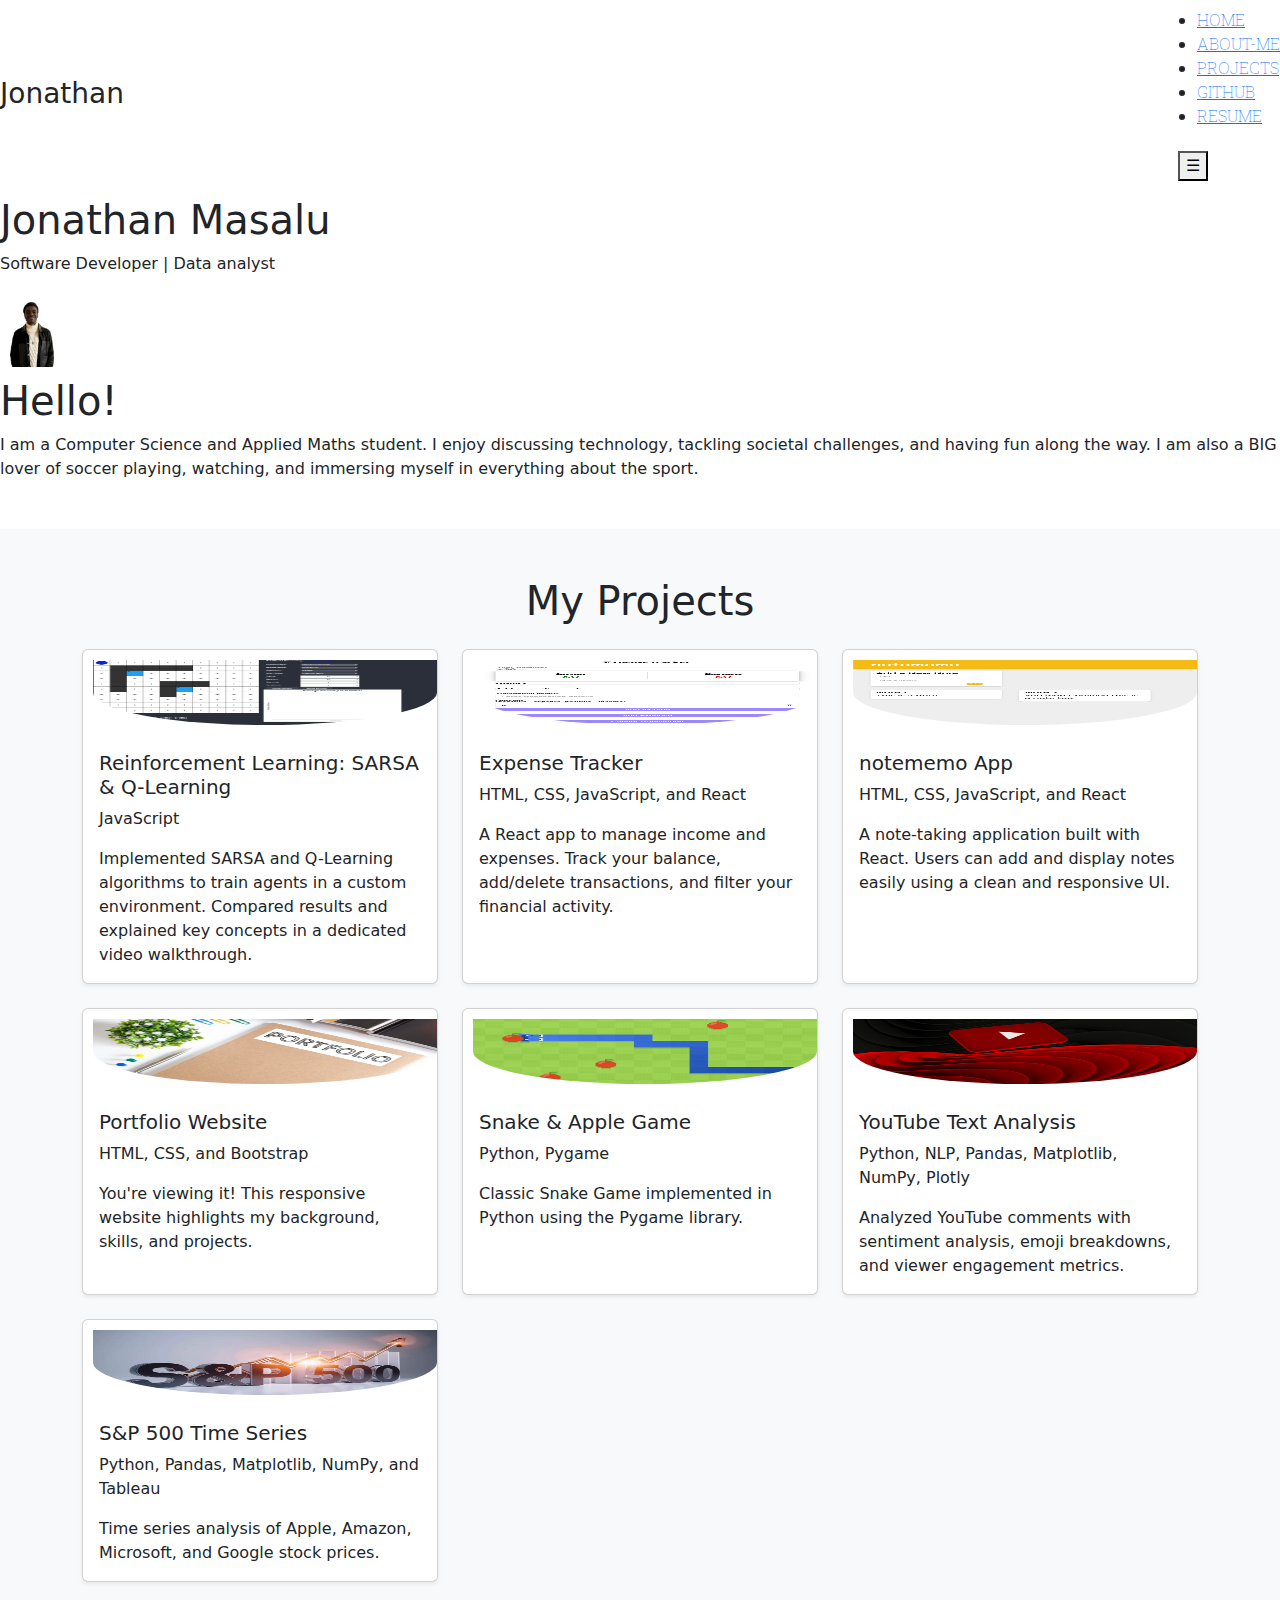
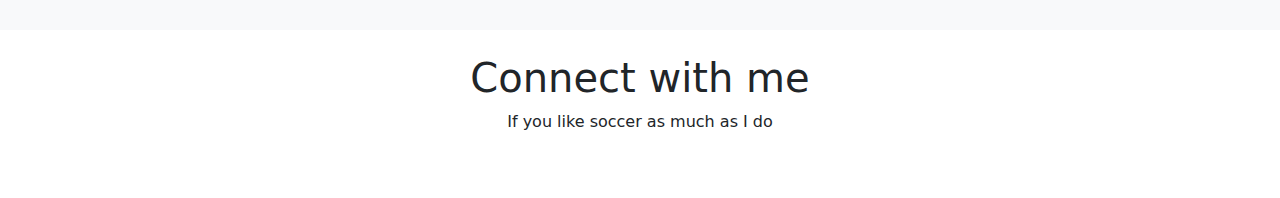
<file: index.html>
<!-- TODO 1: Create the HTML Boilerplate -->
<!DOCTYPE html>
<html lang="en-US">
  <head>
    <meta charset="UTF-8">
    <meta name="viewport" content="width=device-width, initial-scale=1.0">

    <title>Jonathan Masalu</title>
    <link rel="stylesheet" href="style.css" />
    <link rel="preconnect" href="https://fonts.googleapis.com" />
    <link rel="preconnect" href="https://fonts.gstatic.com" crossorigin />
    <link
      href="https://fonts.googleapis.com/css2?family=Open+Sans:ital,wght@0,300..800;1,300..800&family=Roboto+Slab:wght@100..900&display=swap"
      rel="stylesheet"
    />

    <link
      href="https://cdn.jsdelivr.net/npm/bootstrap@5.3.3/dist/css/bootstrap.min.css"
      rel="stylesheet"
      integrity="sha384-QWTKZyjpPEjISv5WaRU9OFeRpok6YctnYmDr5pNlyT2bRjXh0JMhjY6hW+ALEwIH"
      crossorigin="anonymous"
    />
  </head>

  <body>
    <div id="all-content" class="all-content">
      <div class="navbar-container">
        <div class="navbar">
          <div class="name">
            <h3>Jonathan</h3>
          </div>
          <div class="menu">
            <div class="menu-list">
              <ul class="nav-links" id="nav-links">
                <li><a class="home" href="index.html">HOME</a></li>
                <li><a href="#aboutMe">ABOUT-ME</a></li>
                <li><a href="#projects">PROJECTS</a></li>
                <li><a href="https://github.com/">GITHUB</a></li>
                <li><a href="./assets/resume/index.html">RESUME</a></li>
              </ul>
            </div>
            <div class="btn">
              <button class="toggle-btn" id="toggle-btn">☰</button>
            </div>
          </div>
          
        </div>
      </div>

      <div class="body-container">
        <div class="body-item title">
          <h1>Jonathan Masalu</h1>
          <p>Software Developer | Data analyst</p>
        </div>
        <div class="body-item picture">
          <img class="rounded" src="./assets/images/Subject (2).png" alt="my-pic" />
        </div>
        <div id="aboutMe" class="body-item about mb-5">
          <h1>Hello!</h1>
          <p>
            I am a Computer Science and Applied
            Maths student. I enjoy discussing
            technology, tackling societal challenges, and having fun along the
            way. I am also a BIG lover of soccer playing, watching, and immersing myself in everything about the
            sport.
          </p>
        </div>
      </div>

      <!--projects section-->
      <section class="projects py-5 bg-light">
        <div class="container">
          <h1 class="text-center mb-4" id="projects">My Projects</h1>
          <div class="row g-4">

            <div class="col-md-6 col-lg-4">
              <div class="card h-100 shadow-sm">
                <a href="https://youtu.be/Crmab7WiTFs" target="_blank">
                  <img src="./assets/images/RL.png" class="card-img-top" alt="Reinforcement Learning Project">
                </a>
                <div class="card-body">
                  <h5 class="card-title">Reinforcement Learning: SARSA & Q-Learning</h5>
                  <p><span>JavaScript</span></p>
                  <p class="card-text">Implemented SARSA and Q-Learning algorithms to train agents in a custom environment. Compared results and explained key concepts in a dedicated video walkthrough.</p>
                </div>
              </div>
            </div>
            
            
            <div class="col-md-6 col-lg-4">
              <div class="card h-100 shadow-sm">
                <a href="https://jjmasalu.github.io/expense-tracker/" target="_blank">
                  <img src="./assets/images/Expense tracker.png" class="card-img-top" alt="YouTube Analysis">
                </a>
                <div class="card-body">
                  <h5 class="card-title">Expense Tracker</h5>
                  <p><span>HTML, CSS, JavaScript, and React</span></p>
                  <p class="card-text">A React app to manage income and expenses. Track your balance, add/delete transactions, and filter your financial activity.
                  </p>
                </div>
              </div>
            </div>

            <div class="col-md-6 col-lg-4">
              <div class="card h-100 shadow-sm">
                <a href="https://jjmasalu.github.io/notememo/" target="_blank">
                  <img src="./assets/images/notememo.png" class="card-img-top" alt="YouTube Analysis">
                </a>
                <div class="card-body">
                  <h5 class="card-title">notememo App</h5>
                  <p><span>HTML, CSS, JavaScript, and React</span></p>
                  <p class="card-text">A note-taking application built with React. Users can add and display notes easily using a clean and responsive UI.</p>
                </div>
              </div>
            </div>

            <div class="col-md-6 col-lg-4">
              <div class="card h-100 shadow-sm">
                <a href="https://github.com/jjmasalu/portfolio" target="_blank">
                  <img src="./assets/images/Professional-portfolio-736x414.webp" class="card-img-top" alt="Portfolio">
                </a>
                <div class="card-body">
                  <h5 class="card-title">Portfolio Website</h5>
                  <p><span>HTML, CSS, and Bootstrap</span></p>
                  <p class="card-text">You're viewing it! This responsive website highlights my background, skills, and projects.</p>
                </div>
              </div>
            </div>

            <div class="col-md-6 col-lg-4">
              <div class="card h-100 shadow-sm">
                <a href="https://github.com/jjmasalu/snake_game" target="_blank">
                  <img src="./assets/images/google-snake-game.jpg" class="card-img-top" alt="Snake Game">
                </a>
                <div class="card-body">
                  <h5 class="card-title">Snake & Apple Game</h5>
                  <p><span>Python, Pygame</span></p>
                  <p class="card-text">Classic Snake Game implemented in Python using the Pygame library.</p>
                </div>
              </div>
            </div>

            <div class="col-md-6 col-lg-4">
              <div class="card h-100 shadow-sm">
                <a href="https://github.com/jjmasalu/Youtube-Text-analysis" target="_blank">
                  <img src="./assets/images/bhautik-patel-RiOBIDBYjsA-unsplash.jpg" class="card-img-top" alt="YouTube Analysis">
                </a>
                <div class="card-body">
                  <h5 class="card-title">YouTube Text Analysis</h5>
                  <p><span>Python, NLP, Pandas, Matplotlib, NumPy, Plotly</span></p>
                  <p class="card-text">Analyzed YouTube comments with sentiment analysis, emoji breakdowns, and viewer engagement metrics.</p>
                </div>
              </div>
            </div>
      
            
      
            <div class="col-md-6 col-lg-4">
              <div class="card h-100 shadow-sm">
                <a href="https://github.com/jjmasalu/Time-Series-Analysis" target="_blank">
                  <img src="./assets/images/The-SP-500-index-1068x601.jpg" class="card-img-top" alt="S&P 500">
                </a>
                <div class="card-body">
                  <h5 class="card-title">S&P 500 Time Series</h5>
                  <p><span>Python, Pandas, Matplotlib, NumPy, and Tableau</span></p>
                  <p class="card-text">Time series analysis of Apple, Amazon, Microsoft, and Google stock prices.</p>
                </div>
              </div>
            </div>
      
            
      
          </div>
        </div>
      </section>
      
      
      <section>
        <div class="container text-center bg pb-4 mt-4">
          <h1>Connect with me</h1>
            <p>If you like soccer as much as I do</p>
          <div class="row">
            <div class="col d-flex flex-wrap justify-content-center gap-3">
              <div class="col-item">
                <a href="https://www.linkedin.com/in/jonathan-masalu-b4a057217/">
                  <svg xmlns="http://www.w3.org/2000/svg" width="16" height="16" fill="white" class="bi bi-linkedin" viewBox="0 0 16 16">
                  <path d="M0 1.146C0 .513.526 0 1.175 0h13.65C15.474 0 16 .513 16 1.146v13.708c0 .633-.526 1.146-1.175 1.146H1.175C.526 16 0 15.487 0 14.854zm4.943 12.248V6.169H2.542v7.225zm-1.2-8.212c.837 0 1.358-.554 1.358-1.248-.015-.709-.52-1.248-1.342-1.248S2.4 3.226 2.4 3.934c0 .694.521 1.248 1.327 1.248zm4.908 8.212V9.359c0-.216.016-.432.08-.586.173-.431.568-.878 1.232-.878.869 0 1.216.662 1.216 1.634v3.865h2.401V9.25c0-2.22-1.184-3.252-2.764-3.252-1.274 0-1.845.7-2.165 1.193v.025h-.016l.016-.025V6.169h-2.4c.03.678 0 7.225 0 7.225z"/>
                  </svg>
                </a>
              </div>
              <div class="col-item">
                <a href="https://github.com/jjmasalu">
                  <svg xmlns="http://www.w3.org/2000/svg" width="16" height="16" fill="white" class="bi bi-github" viewBox="0 0 16 16">
                    <path d="M8 0C3.58 0 0 3.58 0 8c0 3.54 2.29 6.53 5.47 7.59.4.07.55-.17.55-.38 0-.19-.01-.82-.01-1.49-2.01.37-2.53-.49-2.69-.94-.09-.23-.48-.94-.82-1.13-.28-.15-.68-.52-.01-.53.63-.01 1.08.58 1.23.82.72 1.21 1.87.87 2.33.66.07-.52.28-.87.51-1.07-1.78-.2-3.64-.89-3.64-3.95 0-.87.31-1.59.82-2.15-.08-.2-.36-1.02.08-2.12 0 0 .67-.21 2.2.82.64-.18 1.32-.27 2-.27s1.36.09 2 .27c1.53-1.04 2.2-.82 2.2-.82.44 1.1.16 1.92.08 2.12.51.56.82 1.27.82 2.15 0 3.07-1.87 3.75-3.65 3.95.29.25.54.73.54 1.48 0 1.07-.01 1.93-.01 2.2 0 .21.15.46.55.38A8.01 8.01 0 0 0 16 8c0-4.42-3.58-8-8-8"/>
                  </svg>
                </a>
              </div>
              <div class="col-item">
                <a href="mailto:jonathanjulius619@gmail.com">
                  <svg xmlns="http://www.w3.org/2000/svg" width="16" height="16" fill="white" class="bi bi-envelope-at-fill" viewBox="0 0 16 16">
                    <path d="M2 2A2 2 0 0 0 .05 3.555L8 8.414l7.95-4.859A2 2 0 0 0 14 2zm-2 9.8V4.698l5.803 3.546zm6.761-2.97-6.57 4.026A2 2 0 0 0 2 14h6.256A4.5 4.5 0 0 1 8 12.5a4.49 4.49 0 0 1 1.606-3.446l-.367-.225L8 9.586zM16 9.671V4.697l-5.803 3.546.338.208A4.5 4.5 0 0 1 12.5 8c1.414 0 2.675.652 3.5 1.671"/>
                    <path d="M15.834 12.244c0 1.168-.577 2.025-1.587 2.025-.503 0-1.002-.228-1.12-.648h-.043c-.118.416-.543.643-1.015.643-.77 0-1.259-.542-1.259-1.434v-.529c0-.844.481-1.4 1.26-1.4.585 0 .87.333.953.63h.03v-.568h.905v2.19c0 .272.18.42.411.42.315 0 .639-.415.639-1.39v-.118c0-1.277-.95-2.326-2.484-2.326h-.04c-1.582 0-2.64 1.067-2.64 2.724v.157c0 1.867 1.237 2.654 2.57 2.654h.045c.507 0 .935-.07 1.18-.18v.731c-.219.1-.643.175-1.237.175h-.044C10.438 16 9 14.82 9 12.646v-.214C9 10.36 10.421 9 12.485 9h.035c2.12 0 3.314 1.43 3.314 3.034zm-4.04.21v.227c0 .586.227.8.581.8.31 0 .564-.17.564-.743v-.367c0-.516-.275-.708-.572-.708-.346 0-.573.245-.573.791"/>
                  </svg>
                </a>
              </div>
            </div>
          </div>
        </div>
      </section>
      
      
        <script
      src="https://cdn.jsdelivr.net/npm/bootstrap@5.3.3/dist/js/bootstrap.bundle.min.js"
      integrity="sha384-YvpcrYf0tY3lHB60NNkmXc5s9fDVZLESaAA55NDzOxhy9GkcIdslK1eN7N6jIeHz"
      crossorigin="anonymous"
    ></script>
    <script src="script.js"></script>
  </body>
</html>
</file>
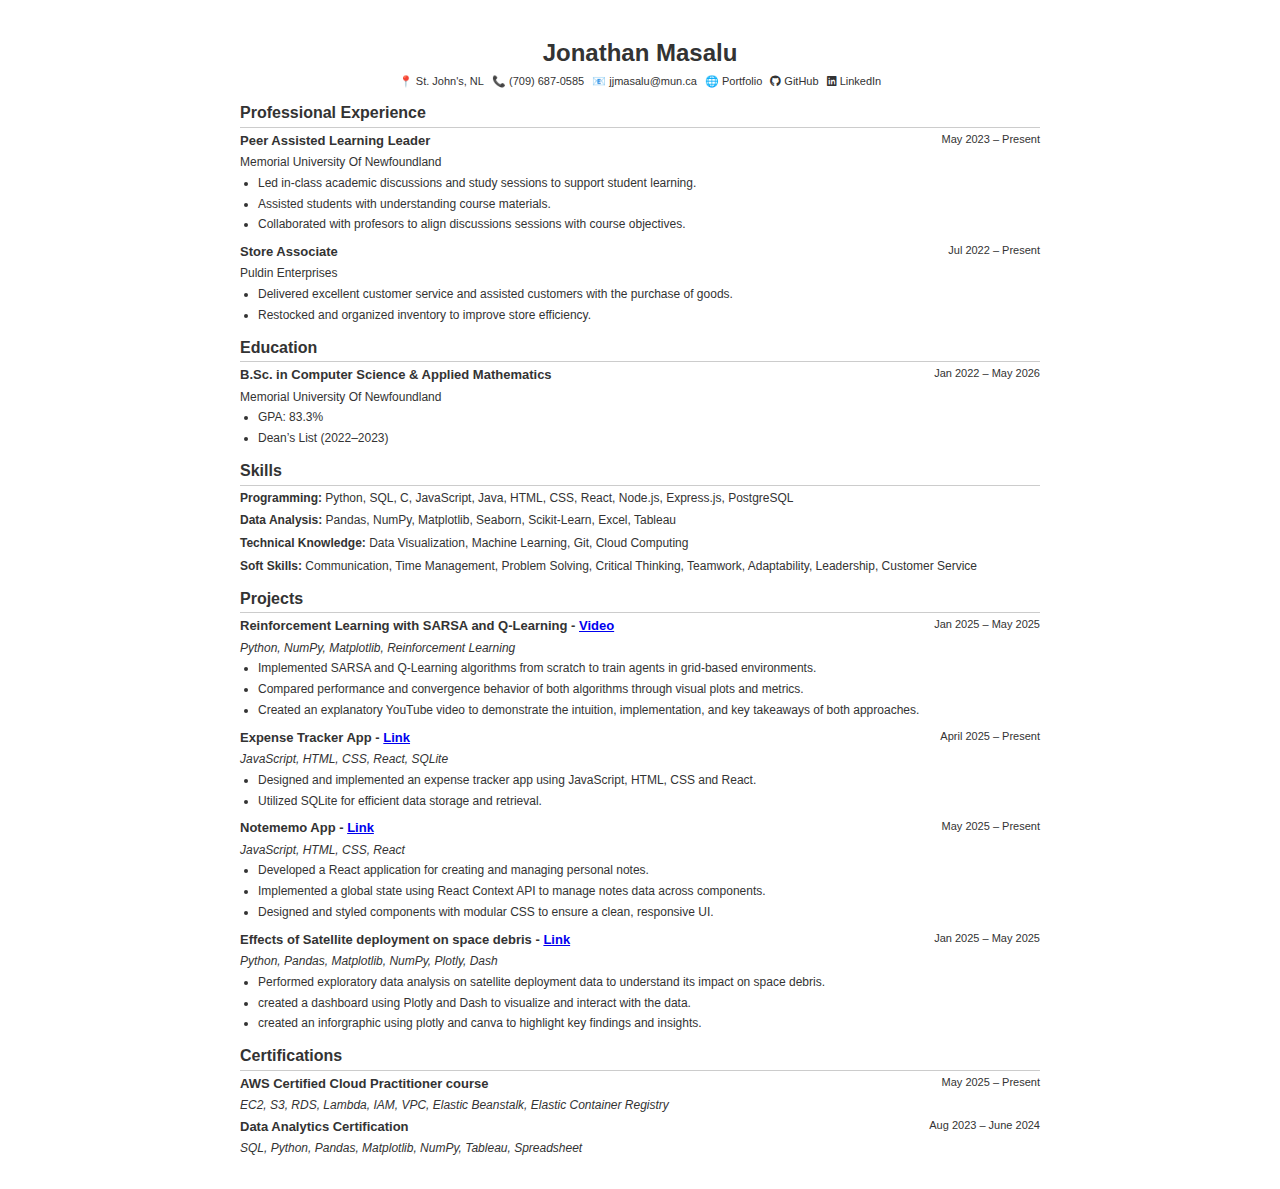
<file: assets/resume/index.html>
<!DOCTYPE html>
<html lang="en">
<head>
  <meta charset="UTF-8" />
  <meta name="viewport" content="width=device-width, initial-scale=1.0"/>
  <title>Jonathan Masalu Resume</title>
  <link rel="stylesheet" href="styles.css" />
  <link rel="stylesheet" href="https://cdnjs.cloudflare.com/ajax/libs/font-awesome/6.5.0/css/all.min.css">

</head>
<body>
  <div class="container">
    <header>
      <h1>Jonathan Masalu</h1>
      <div class="contact-info">
        <span>📍 St. John's, NL</span>
        <span>📞 (709) 687-0585</span>
        <span>📧 <a href="mailto:jjmasalu@mun.ca">jjmasalu@mun.ca</a></span>
        <span>🌐 <a href="https://jjmasalu.github.io/portfolio/">Portfolio</a></span>
        <span><a href="https://github.com/jjmasalu"> <i class="fab fa-github"></i> GitHub</a></span>
        <span><a href="https://www.linkedin.com/in/jonathan-masalu-b4a057217/"><i class="fab fa-linkedin"></i> LinkedIn</a></span>

      </div>
    </header>


    <section>
      <h2>Professional Experience</h2>
      <div class="job">
        <h3>Peer Assisted Learning Leader <span class="date">May 2023 – Present</span></h3>
        <p class="sub-heading">Memorial University Of Newfoundland</p>
        <ul>
          <li>Led in-class academic discussions and study sessions to support student learning.</li>
          <li>Assisted students with understanding course materials.</li>
          <li>Collaborated with profesors to align discussions sessions with course objectives.</li>
        </ul>
      </div>
      <div class="job">
        <h3>Store Associate <span class="date">Jul 2022 – Present</span></h3>
        <p class="sub-heading">Puldin Enterprises</p>
        <ul>
          <li>Delivered excellent customer service and assisted customers with the purchase of goods.</li>
          <li>Restocked and organized inventory to improve store efficiency.</li>
        </ul>
      </div>
    </section>

    <section>
      <h2>Education</h2>
      <div class="education">
        <h3>B.Sc. in Computer Science & Applied Mathematics <span class="date">Jan 2022 – May 2026</span></h3>
        <p class="sub-heading">Memorial University Of Newfoundland </p>
        <ul>
          <li>GPA: 83.3% </li>
          <li> Dean’s List (2022–2023)</li>
        </ul>
      </div>
    </section>

    <section>
      <h2>Skills</h2>
      <ul class="skills">
        <li><strong>Programming:</strong> Python, SQL, C, JavaScript, Java, HTML, CSS, React, Node.js, Express.js, PostgreSQL</li>
        <li><strong>Data Analysis:</strong> Pandas, NumPy, Matplotlib, Seaborn, Scikit-Learn, Excel, Tableau</li>
        <li><strong>Technical Knowledge:</strong> Data Visualization, Machine Learning, Git, Cloud Computing</li>
        <li><strong>Soft Skills:</strong> Communication, Time Management, Problem Solving, Critical Thinking, Teamwork, Adaptability, Leadership, Customer Service</li>
      </ul>
    </section>
    

    <section>
      <h2>Projects</h2>

      <div class="project">
        <h3>Reinforcement Learning with SARSA and Q-Learning  -  
          <a href="https://youtu.be/Crmab7WiTFs">Video</a>
          <span class="date">Jan 2025 – May 2025</span>
        </h3>
        <p><em>Python, NumPy, Matplotlib, Reinforcement Learning</em></p>
        <ul>
          <li>Implemented SARSA and Q-Learning algorithms from scratch to train agents in grid-based environments.</li>
          <li>Compared performance and convergence behavior of both algorithms through visual plots and metrics.</li>
          <li>Created an explanatory YouTube video to demonstrate the intuition, implementation, and key takeaways of both approaches.</li>
        </ul>
      </div>
      

      <div class="project">
        <h3>Expense Tracker App  -  <a href=" https://jjmasalu.github.io/expense-tracker/">Link</a> <span class="date"> April 2025 – Present</span></h3>
        <p><em>JavaScript, HTML, CSS, React, SQLite</em> </p>
        <ul>
          <li>Designed and implemented an expense tracker app using JavaScript, HTML, CSS and React.</li>
          <li>Utilized SQLite for efficient data storage and retrieval.</li>
      </div>

      <div class="project">
        <h3>Notememo App  -  <a href="https://jjmasalu.github.io/notememo/">Link</a><span class="date">May 2025 – Present</span></h3>
        <p><em>JavaScript, HTML, CSS, React</em> </p>
        <ul>
          <li>Developed a React application for creating and managing personal notes.</li>
          <li>Implemented a global state using React Context API to manage notes data across components.</li>
          <li>Designed and styled components with modular CSS to ensure a clean, responsive UI.</li>
        </ul>
      </div>
      

      <div class="project">
        <h3>Effects of Satellite deployment on space debris  -  <a href="https://github.com/jjmasalu/satelliteDataExplorationProject">Link</a><span class="date">Jan 2025 – May 2025</span></h3>
        <p><em>Python, Pandas, Matplotlib, NumPy, Plotly, Dash</em> </p>
        <ul>
          <li> Performed exploratory data analysis on satellite deployment data to understand its impact on space debris.</li>
          <li> created a dashboard using Plotly and Dash to visualize and interact with the data.</li>
          <li> created an inforgraphic using plotly and canva to highlight key findings and insights.</li>
        </ul>
      </div>

      

      <!--
      <div class="project">
        <h3>Portfolio Website  -  <a href="https://jjmasalu.github.io/portfolio/">Link</a><span class="date">Dec 2024 – Feb 2025</span></h3>
        <p><em>HTML, CSS, Bootstrap</em> </p>
        <ul>
          <li>Designed and built a responsive personal portfolio to showcase projects and skills.</li>
          <li>Used Bootstrap to ensure consistent styling and layout across devices.</li>
        </ul>
      </div>

      <div class="project">
        <h3>Snake Game <span class="date">Sept 2024 – Oct 2024</span></h3>
        <p><em>Python, Pygame</em> · <a href="#">GitHub</a></p>
        <ul>
          <li>Designed and developed a classic Snake game using Python and the Pygame library.</li>
          <li>Used Pygame to handle real-time graphics rendering, keyboard input, and collision detection.</li>
          <li>Integrated scoring system and game-over conditions for user engagement.</li>
        </ul>
      </div>
    
    <div class="project">
        <h3> Time Series Analysis ofS&amp;P 500 Stocks <span class="date">Jun 2024 – Jul 2024</span></h3>
        <p><em>Python, Pandas, Matplotlib, NumPy, Tableau</em> · <a href="https://github.com/jjmasalu/Time-Series-Analysis">GitHub</a></p>
        <ul>
          <li>Analyzed historical stock price data of major companies in the S&amp;P 500 index (e.g., Apple, Amazon).</li>
          <li>Visualized trends using Matplotlib and Tableau, and calculated moving averages and returns.</li>
  
        </ul>
      </div>
    
      <div class="project">
        <h3>YouTube Text Analysis <span class="date">May 2024 – Jun 2024</span></h3>
        <p><em>Python, NLP, Pandas, Matplotlib, NumPy, Plotly</em> · <a href="https://github.com/jjmasalu/Youtube-Text-analysis/blob/main/Files.md">GitHub</a></p>
        <ul>
          <li>Performed sentiment analysis on YouTube comments to gauge public opinion on selected videos.</li>
          <li>Cleaned and tokenized text data, applied sentiment scoring using NLP libraries.</li>
          <li>Visualized sentiment distribution and keyword frequency using interactive Plotly charts.</li>
        </ul>
      </div>  
    -->

      <section>
        <h2>Certifications</h2>
  
        <div class="project">
          <h3>AWS Certified Cloud Practitioner course   <a href="#"></a> <span class="date">May 2025 – Present</span></h3>
          <p><em>EC2, S3, RDS, Lambda, IAM, VPC, Elastic Beanstalk, Elastic Container Registry</em> </p>
        </div>

        <div class="project">
          <h3>Data Analytics Certification  <a href="#"></a> <span class="date">Aug 2023 – June 2024</span></h3>
          <p><em>SQL, Python, Pandas, Matplotlib, NumPy, Tableau, Spreadsheet</em> </p>
        </div>
    
      
    </section>
    
    
  </div>
</body>
</html>
</file>
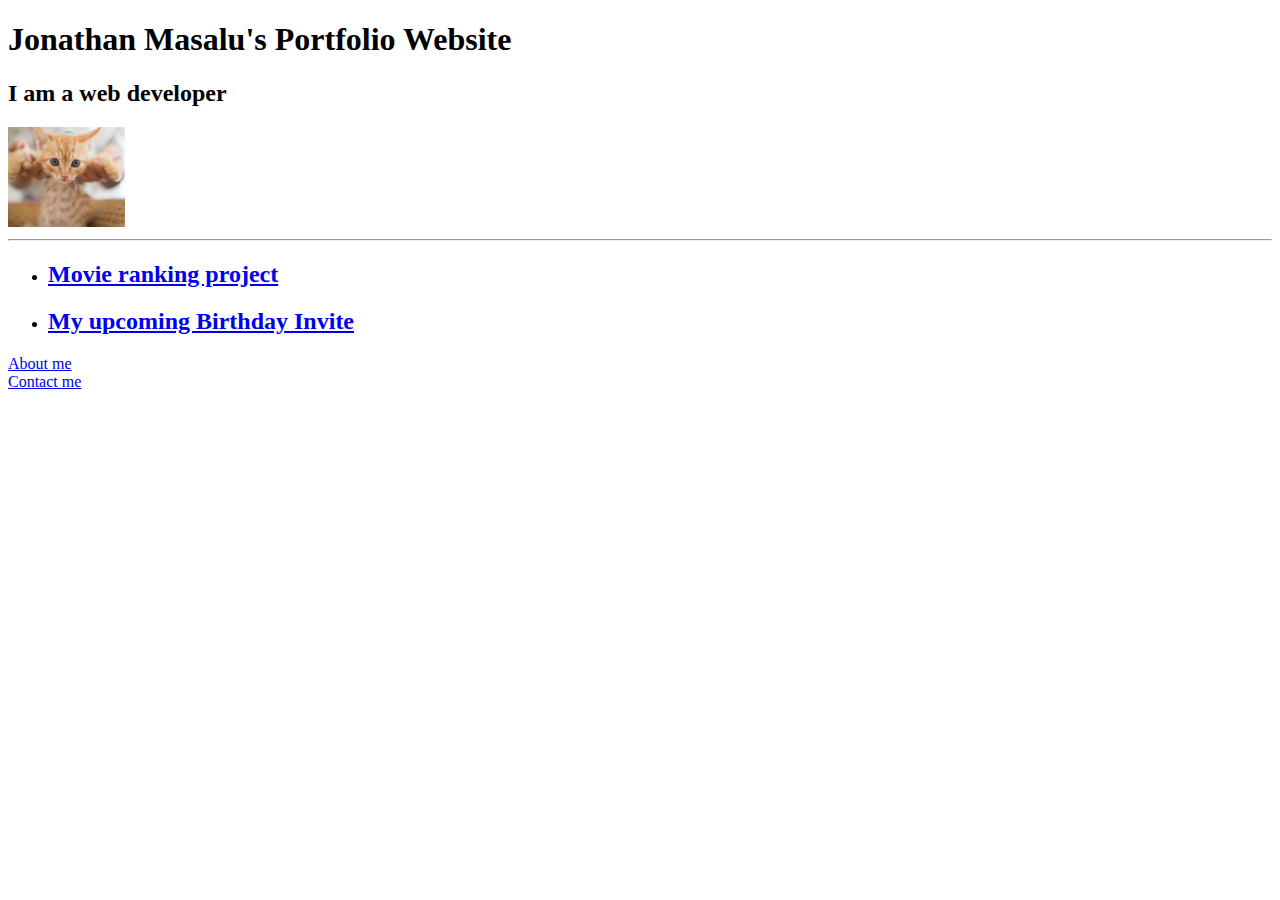
<file: home.html>
<!-- TODO 1: Create the HTML Boilerplate -->
<!DOCTYPE html>
<html lang="en">
  <head>
    <meta charset="UTF-8" />
    <meta name="viewport" content="width=device-width, initial-scale=1.0" />
    <title>Document</title>
  </head>
  <body>
    <h1>Jonathan Masalu's Portfolio Website</h1>
    <h2>I am a web developer</h2>
    <img height="100" src="./assets/images/cat.png" alt="This is me" />
    <hr />
    <ul>
      <li>
        <h2><a href="./public/movie-ranking.html">Movie ranking project</a></h2>
      </li>
      <li>
        <h2>
          <a href="./public/birthday.html">My upcoming Birthday Invite</a>
        </h2>
      </li>
    </ul>
    <a href="./public/about.html">About me</a>
    <br />
    <a href="./public/contact.html">Contact me</a>
  </body>
</html>

<!-- TODO 2: Add Your previous projects' HTML into the public folder -->

<!-- TODO 3: Take screenshots of your project previews and add the images to the images folder -->

<!-- TODO 4: Add titles/subtitles etc. -->

<!-- TODO 5: Add a link to the project pages -->

<!-- TODO 6: Add images to show the project previews
HINT for TODO 6: You can use the height attribute set to 200 to make the image smaller:
https://developer.mozilla.org/en-US/docs/Web/HTML/Element/img#attr-height -->

<!-- TODO 7: Add the Contact Me and About Me page links -->
</file>
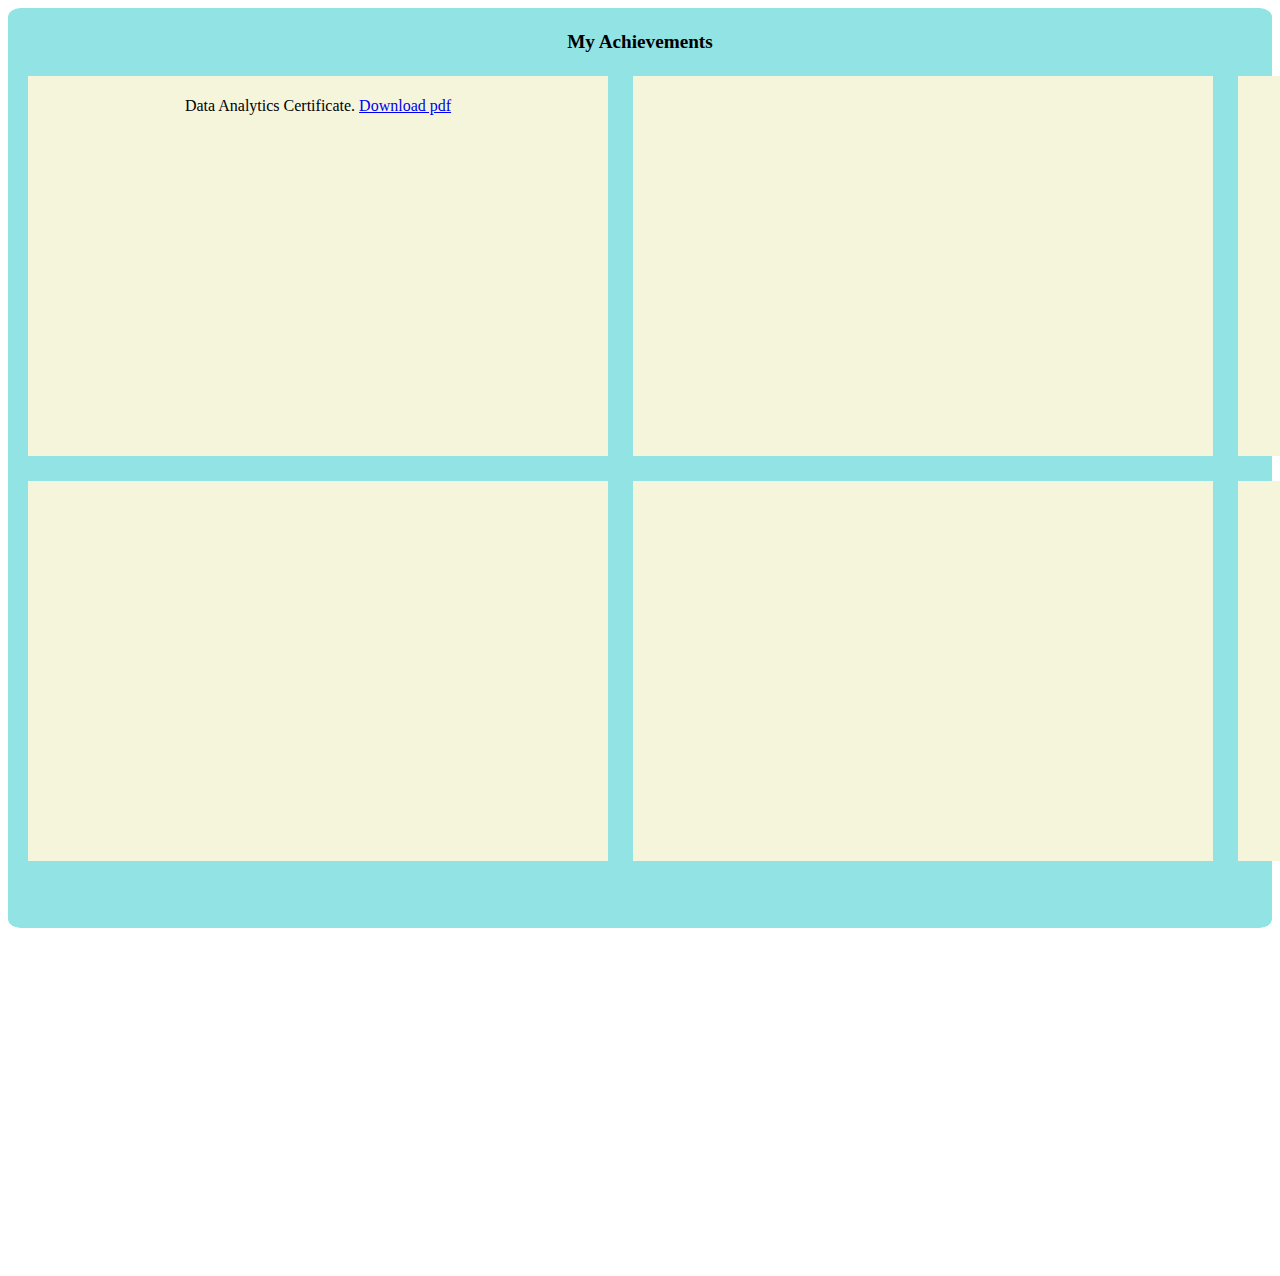
<file: public/achievements.html>
<!DOCTYPE html>
<html lang="en">
  <head>
    <meta charset="UTF-8" />
    <meta name="viewport" content="width=device-width, initial-scale=1.0" />
    <title>Document</title>
    <style>
      h1 {
        font-size: larger;
      }

      .content {
        background-color: rgb(146, 227, 227);
        padding: 10px;
        margin: auto;
        border-radius: 1%;
        height: 100vh;
        text-align: center;
      }
      .container {
        display: grid;
        grid-template-columns: 600px 600px 600px;
        grid-template-rows: 400px 400px 400px;
        gap: 5px;
      }

      .container > * {
        padding: 5px;
        margin: 10px;
        background-color: beige;
      }

      .container object {
        height: 100%;
        width: 100%;
      }
    </style>
  </head>
  <body>
    <div class="content">
      <h1>My Achievements</h1>
      <div class="container">
        <div class="masterschool">
          <object
            data="../assets/documents/Masterschool-certificate (1).pdf"
            type="application/pdf"
          >
            <p>
              Data Analytics Certificate.
              <a href="../assets/documents/Masterschool-certificate (1).pdf"
                >Download pdf</a
              >
            </p>
          </object>
        </div>
        <div class="deans-list"><p></p></div>
        <div></div>
        <div></div>
        <div></div>
        <div></div>
      </div>
    </div>
  </body>
</html>
</file>
<file: style.css>
body img {
    height: 75px;
    border-radius: 50%;
    padding: 5px;
    border: 1px;
    margin: 5px;
    
}
.header {
    
    background-color: rgb(146, 227, 227);
    font-family: "Open Sans", serif;
    font-optical-sizing: auto;
    font-weight: 300;
    font-style: normal;
    display: flex;
    --contain: content;
} 

.header .profile-name h1 {
  margin: 5px 10px 0px 10px ;
  text-align: left;
  font-size: 1.7rem;
}

.header .profile-name h2 {
  text-align: left;
  margin: 1px 10px 5px 10px;
  font-size: 0.6rem;
  position: relative;
}

ul {
  font-family: "Roboto Slab", serif;
  font-optical-sizing: auto;
  font-weight:  100;
  font-style: normal;

}

.menu-items {
    position: absolute;
    right: 5%;
}

.menu-items-list {
    display: inline-flex;

}

.menu-items-toggle {
  display: none;
}

.menu-items-list li {
    border: 1px;
    padding: 3px;
    margin: 1px;
    list-style: none;
    font-family: serif;
}

.menu-items-list li a {
    text-decoration: none;
    color: black;
}

@media (max-width: 700px) {

  .menu-items-list {
    display: none;
    flex-direction: column;
    background-color:gray;
    border-radius: 5%;
    margin: 5%;
    padding: 5%;
    
  }

  .menu-items-list.show {
    display: inline-flex;
  }

  .menu-items-toggle {
    display: block;
    cursor: pointer;
    margin-top: 20%;
  }
}
</file>
<file: assets/resume/styles.css>
/* Base reset and font settings */
body {
    font-family: Arial, sans-serif;
    font-size: 12px;
    margin: 0;
    padding: 0;
    color: #333;
    line-height: 1.4;
  }
  
  .container {
    max-width: 800px;
    margin: 0 auto;
    padding: 20px 40px;
  }
  
  /* Header and contact info */
  header {
    text-align: center;
    margin-bottom: 10px;
  }
  
  .contact-info {
    font-size: 11px;
    display: flex;
    flex-wrap: wrap;
    justify-content: center;
    gap: 8px;
  }
  
  /* Section spacing */
  section {
    margin-bottom: 12px;
  }
  
  h1 {
    font-size: 24px;
    margin-bottom: 4px;
  }
  
  h2 {
    font-size: 16px;
    margin-bottom: 4px;
    border-bottom: 1px solid #ccc;
    padding-bottom: 2px;
  }
  
  h3 {
    font-size: 13px;
    margin: 4px 0;
  }
  
  .date {
    float: right;
    font-weight: normal;
    font-size: 11px;
  }
  
  .subheading {
    float: left;
    font-weight: normal;
    font-size: 11px;
  }
  
  ul {
    margin: 4px 0 10px 18px;
    padding: 0;
  }
  
  ul li {
    margin-bottom: 4px;
  }
  
  /* Skills section */
  .skills {
    list-style: none;
    margin: 0;
    padding: 0;
  }
  
  .skills li {
    margin-bottom: 6px;
  }
  
  /* Projects */
  .project p,
  .job p,
  .education p {
    margin: 2px 0;
  }
  
  .contact-info a {
    color: inherit !important;
    text-decoration: none !important;
  }
  
  .contact-info a:hover {
    text-decoration: underline !important;
  }
  
  
  /* Print optimization */
  @media print {
    body {
      font-size: 11px;
    }
  
    .container {
      padding: 10px 20px;
    }
  
    h1 {
      font-size: 20px;
    }
  
    h2 {
      font-size: 14px;
    }
  
    h3 {
      font-size: 12px;
    }
  
    .date, .sub-heading {
      font-size: 10px;
    }
  
    ul li {
      margin-bottom: 2px;
    }
  
    a {
      color: black;
      text-decoration: none;
    }
  
    .contact-info {
      font-size: 10px;
      gap: 4px;
    }
  }
</file>
